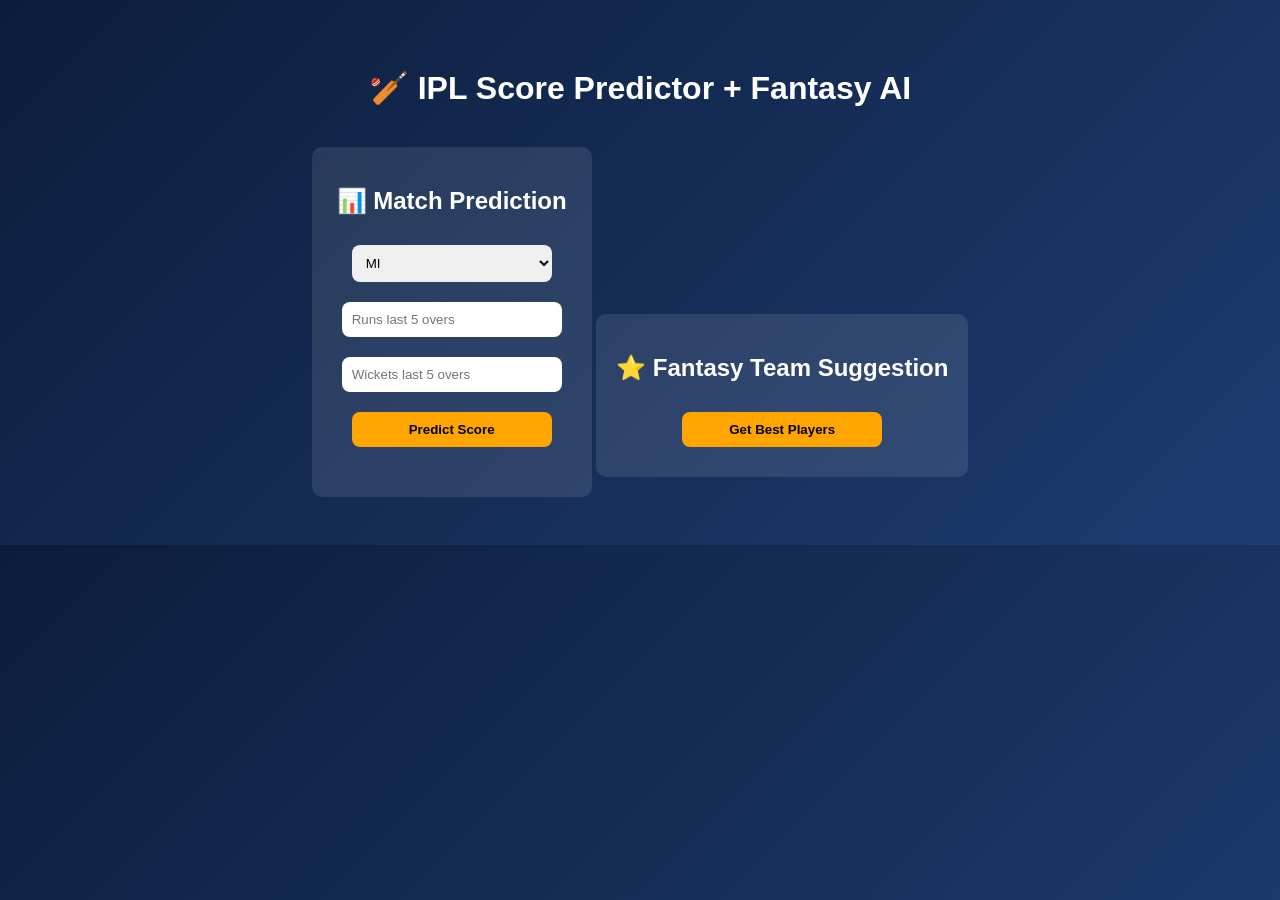
<file: index.html>
<!DOCTYPE html>
<html>
<head>
  <title>IPL AI Predictor</title>

  <style>
    body {
      font-family: Arial;
      background: linear-gradient(135deg, #0b1d3a, #1e3c72);
      color: white;
      text-align: center;
      padding: 40px;
    }

    h1 {
      margin-bottom: 20px;
    }

    select, input, button {
      padding: 10px;
      margin: 10px;
      border-radius: 8px;
      border: none;
      width: 200px;
    }

    button {
      background: orange;
      cursor: pointer;
      font-weight: bold;
    }

    .card {
      margin-top: 20px;
      padding: 20px;
      background: rgba(255,255,255,0.1);
      border-radius: 10px;
      display: inline-block;
    }
  </style>
</head>

<body>

<h1>🏏 IPL Score Predictor + Fantasy AI</h1>

<div class="card">
  <h2>📊 Match Prediction</h2>

  <select id="team">
    <option>MI</option>
    <option>CSK</option>
    <option>RCB</option>
    <option>KKR</option>
  </select><br>

  <input type="number" id="runs" placeholder="Runs last 5 overs"><br>
  <input type="number" id="wickets" placeholder="Wickets last 5 overs"><br>

  <button onclick="predict()">Predict Score</button>

  <h2 id="result"></h2>
</div>

<div class="card">
  <h2>⭐ Fantasy Team Suggestion</h2>
  <button onclick="suggest()">Get Best Players</button>
  <div id="players"></div>
</div>

<script>

function predict() {
  const team = document.getElementById("team").value;
  const runs = parseInt(document.getElementById("runs").value) || 50;
  const wickets = parseInt(document.getElementById("wickets").value) || 2;

  let base = 150;

  // Team strength (simulated ML weights)
  let teamBoost = {
    "MI": 10,
    "CSK": 8,
    "RCB": 15,
    "KKR": 12
  };

  let score = base + teamBoost[team] + (runs * 1.5) - (wickets * 8);

  document.getElementById("result").innerText =
    "Predicted Score: " + Math.round(score);
}


function suggest() {

  let players = [
    {name:"Virat Kohli", role:"Batsman", form:95},
    {name:"Rohit Sharma", role:"Batsman", form:85},
    {name:"MS Dhoni", role:"WK", form:80},
    {name:"Hardik Pandya", role:"All-rounder", form:90},
    {name:"Andre Russell", role:"All-rounder", form:92},
    {name:"Jasprit Bumrah", role:"Bowler", form:88},
    {name:"Mohammed Siraj", role:"Bowler", form:84}
  ];

  // Sort by form (AI logic)
  players.sort((a,b) => b.form - a.form);

  let top = players.slice(0,5);

  let output = "<h3>🏆 Recommended Players:</h3>";

  top.forEach(p => {
    output += `<p>${p.name} (${p.role}) - Form: ${p.form}</p>`;
  });

  document.getElementById("players").innerHTML = output;
}

</script>

</body>
</html>
</file>
